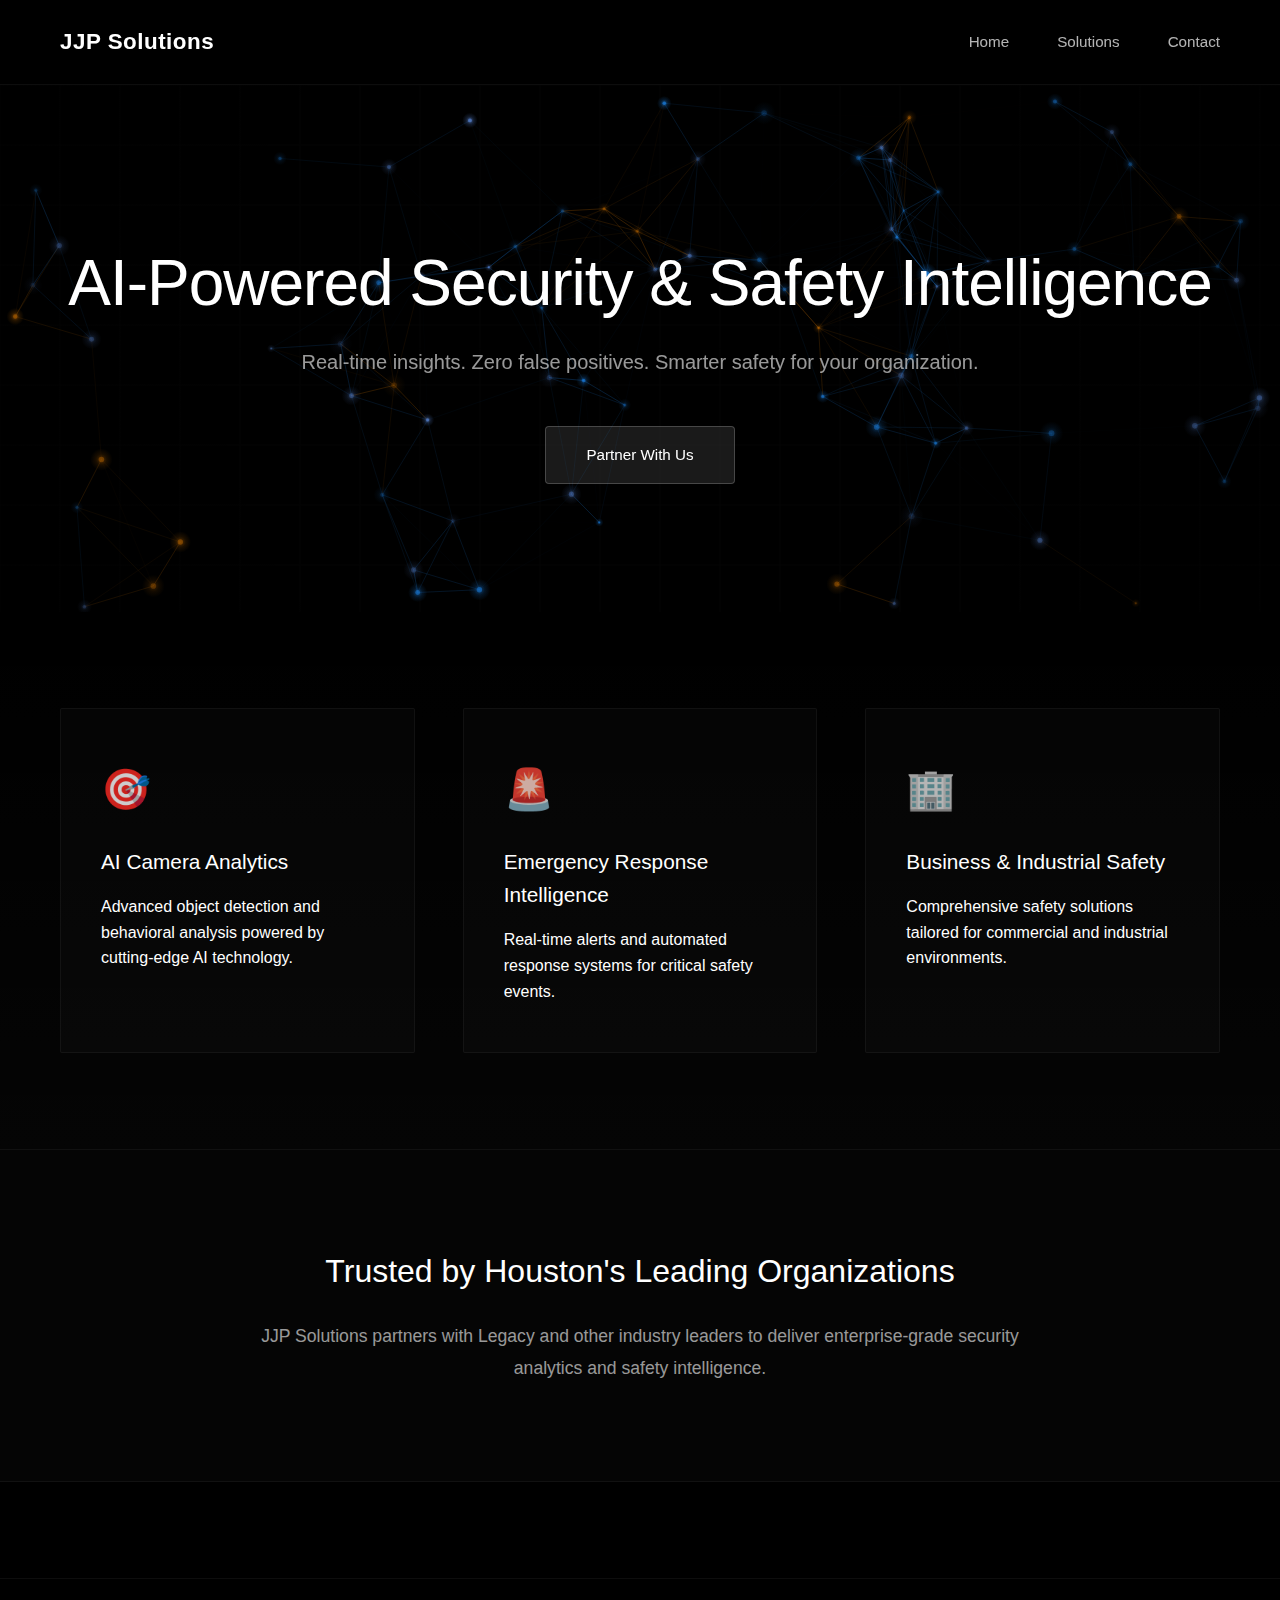
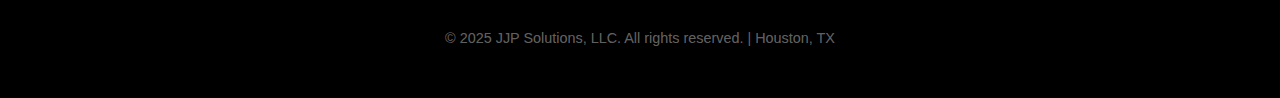
<file: index.html>
<!DOCTYPE html>
<html lang="en">
<head>
    <meta charset="UTF-8">
    <meta name="viewport" content="width=device-width, initial-scale=1.0">
    <title>JJP Solutions - AI-Powered Security & Safety Intelligence</title>
    <link rel="stylesheet" href="styles.css">
</head>
<body>
    <nav class="navbar">
        <div class="container">
            <div class="logo">JJP Solutions</div>
            <ul class="nav-links">
                <li><a href="index.html">Home</a></li>
                <li><a href="solutions.html">Solutions</a></li>
                <li><a href="contact.html">Contact</a></li>
            </ul>
        </div>
    </nav>

    <section class="hero">
        <div class="container">
            <h1>AI-Powered Security & Safety Intelligence</h1>
            <p class="subtitle">Real-time insights. Zero false positives. Smarter safety for your organization.</p>
            <a href="contact.html" class="cta-button">Partner With Us</a>
        </div>
    </section>

    <section class="features">
        <div class="container">
            <div class="feature-grid">
                <div class="feature-card">
                    <div class="icon">🎯</div>
                    <h3>AI Camera Analytics</h3>
                    <p>Advanced object detection and behavioral analysis powered by cutting-edge AI technology.</p>
                </div>
                <div class="feature-card">
                    <div class="icon">🚨</div>
                    <h3>Emergency Response Intelligence</h3>
                    <p>Real-time alerts and automated response systems for critical safety events.</p>
                </div>
                <div class="feature-card">
                    <div class="icon">🏢</div>
                    <h3>Business & Industrial Safety</h3>
                    <p>Comprehensive safety solutions tailored for commercial and industrial environments.</p>
                </div>
            </div>
        </div>
    </section>

    <section class="trust">
        <div class="container">
            <h2>Trusted by Houston's Leading Organizations</h2>
            <p>JJP Solutions partners with Legacy and other industry leaders to deliver enterprise-grade security analytics and safety intelligence.</p>
        </div>
    </section>

    <footer>
        <div class="container">
            <p>&copy; 2025 JJP Solutions, LLC. All rights reserved. | Houston, TX</p>
        </div>
    </footer>

    <script src="hero-background.js"></script>
</body>
</html>
</file>
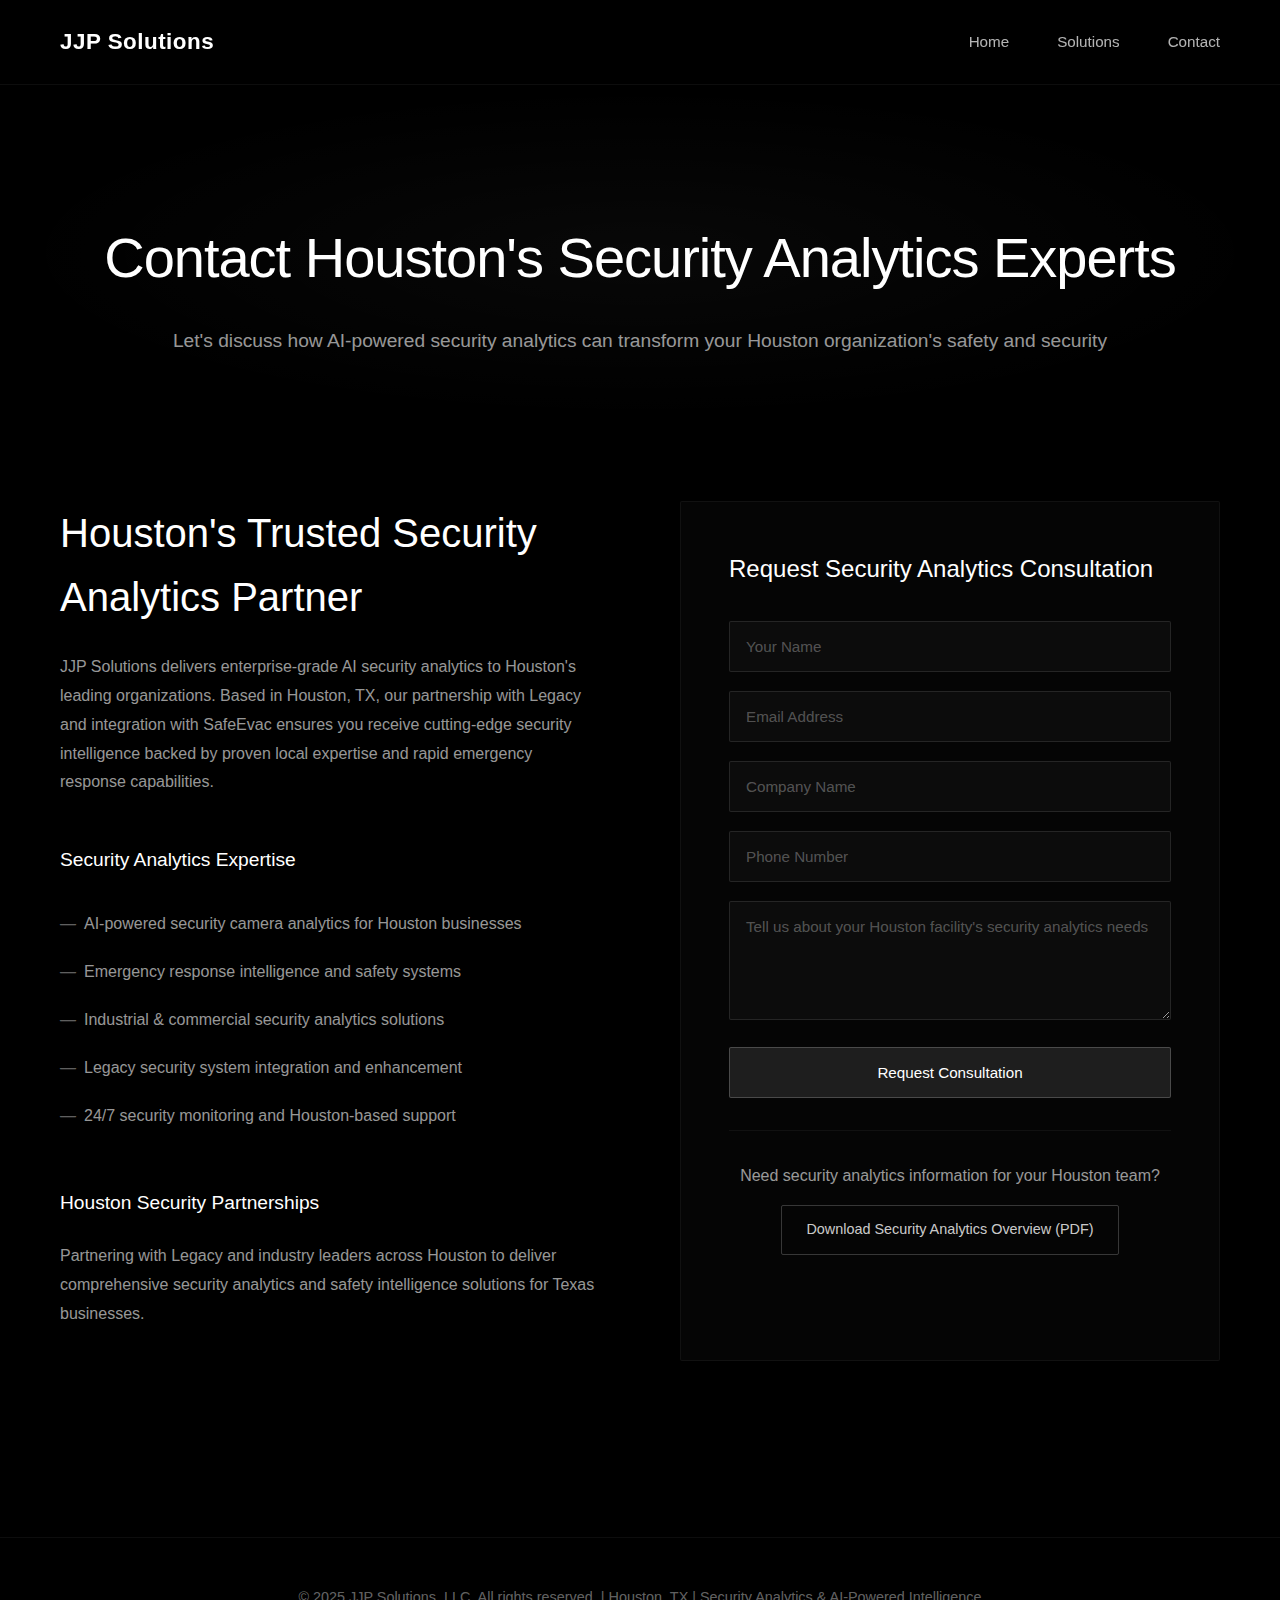
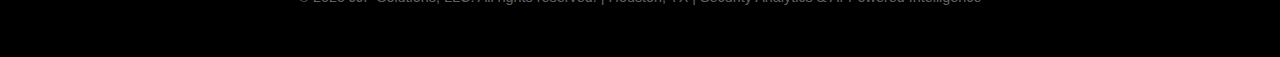
<file: contact.html>
<!DOCTYPE html>
<html lang="en">
<head>
    <meta charset="UTF-8">
    <meta name="viewport" content="width=device-width, initial-scale=1.0">
    <title>Contact Houston Security Analytics Experts | JJP Solutions</title>
    <meta name="description" content="Contact JJP Solutions for security analytics consultation in Houston, TX. Enterprise AI-powered security systems, camera analytics, emergency response intelligence, and comprehensive safety solutions for Houston businesses.">
    <meta name="keywords" content="contact security analytics Houston, Houston security consultation, AI security systems Houston, security analytics experts Houston, business security Houston, emergency response Houston, safety solutions Houston">
    <meta name="author" content="JJP Solutions, LLC">
    <meta name="geo.region" content="US-TX">
    <meta name="geo.placename" content="Houston">
    <link rel="canonical" href="https://jjpsolutions.com/contact.html">
    <link rel="stylesheet" href="styles.css">
</head>
<body>
    <nav class="navbar">
        <div class="container">
            <div class="logo">JJP Solutions</div>
            <ul class="nav-links">
                <li><a href="index.html">Home</a></li>
                <li><a href="solutions.html">Solutions</a></li>
                <li><a href="contact.html">Contact</a></li>
            </ul>
        </div>
    </nav>

    <section class="page-header">
        <div class="container">
            <h1>Contact Houston's Security Analytics Experts</h1>
            <p>Let's discuss how AI-powered security analytics can transform your Houston organization's safety and security</p>
        </div>
    </section>

    <section class="contact-content">
        <div class="container">
            <div class="contact-grid">
                <div class="contact-info">
                    <h2>Houston's Trusted Security Analytics Partner</h2>
                    <p>JJP Solutions delivers enterprise-grade AI security analytics to Houston's leading organizations. Based in Houston, TX, our partnership with Legacy and integration with SafeEvac ensures you receive cutting-edge security intelligence backed by proven local expertise and rapid emergency response capabilities.</p>

                    <div class="credentials">
                        <h3>Security Analytics Expertise</h3>
                        <ul>
                            <li>AI-powered security camera analytics for Houston businesses</li>
                            <li>Emergency response intelligence and safety systems</li>
                            <li>Industrial & commercial security analytics solutions</li>
                            <li>Legacy security system integration and enhancement</li>
                            <li>24/7 security monitoring and Houston-based support</li>
                        </ul>
                    </div>

                    <div class="partnership-info">
                        <h3>Houston Security Partnerships</h3>
                        <p>Partnering with Legacy and industry leaders across Houston to deliver comprehensive security analytics and safety intelligence solutions for Texas businesses.</p>
                    </div>
                </div>

                <div class="contact-form-wrapper">
                    <form class="contact-form">
                        <h3>Request Security Analytics Consultation</h3>
                        <input type="text" placeholder="Your Name" required>
                        <input type="email" placeholder="Email Address" required>
                        <input type="text" placeholder="Company Name">
                        <input type="tel" placeholder="Phone Number">
                        <textarea placeholder="Tell us about your Houston facility's security analytics needs" rows="5" required></textarea>
                        <button type="submit" class="submit-button">Request Consultation</button>
                    </form>

                    <div class="download-section">
                        <p>Need security analytics information for your Houston team?</p>
                        <a href="#" class="download-button">Download Security Analytics Overview (PDF)</a>
                    </div>
                </div>
            </div>
        </div>
    </section>

    <footer>
        <div class="container">
            <p>&copy; 2025 JJP Solutions, LLC. All rights reserved. | Houston, TX | Security Analytics & AI-Powered Intelligence</p>
        </div>
    </footer>
</body>
</html>
</file>
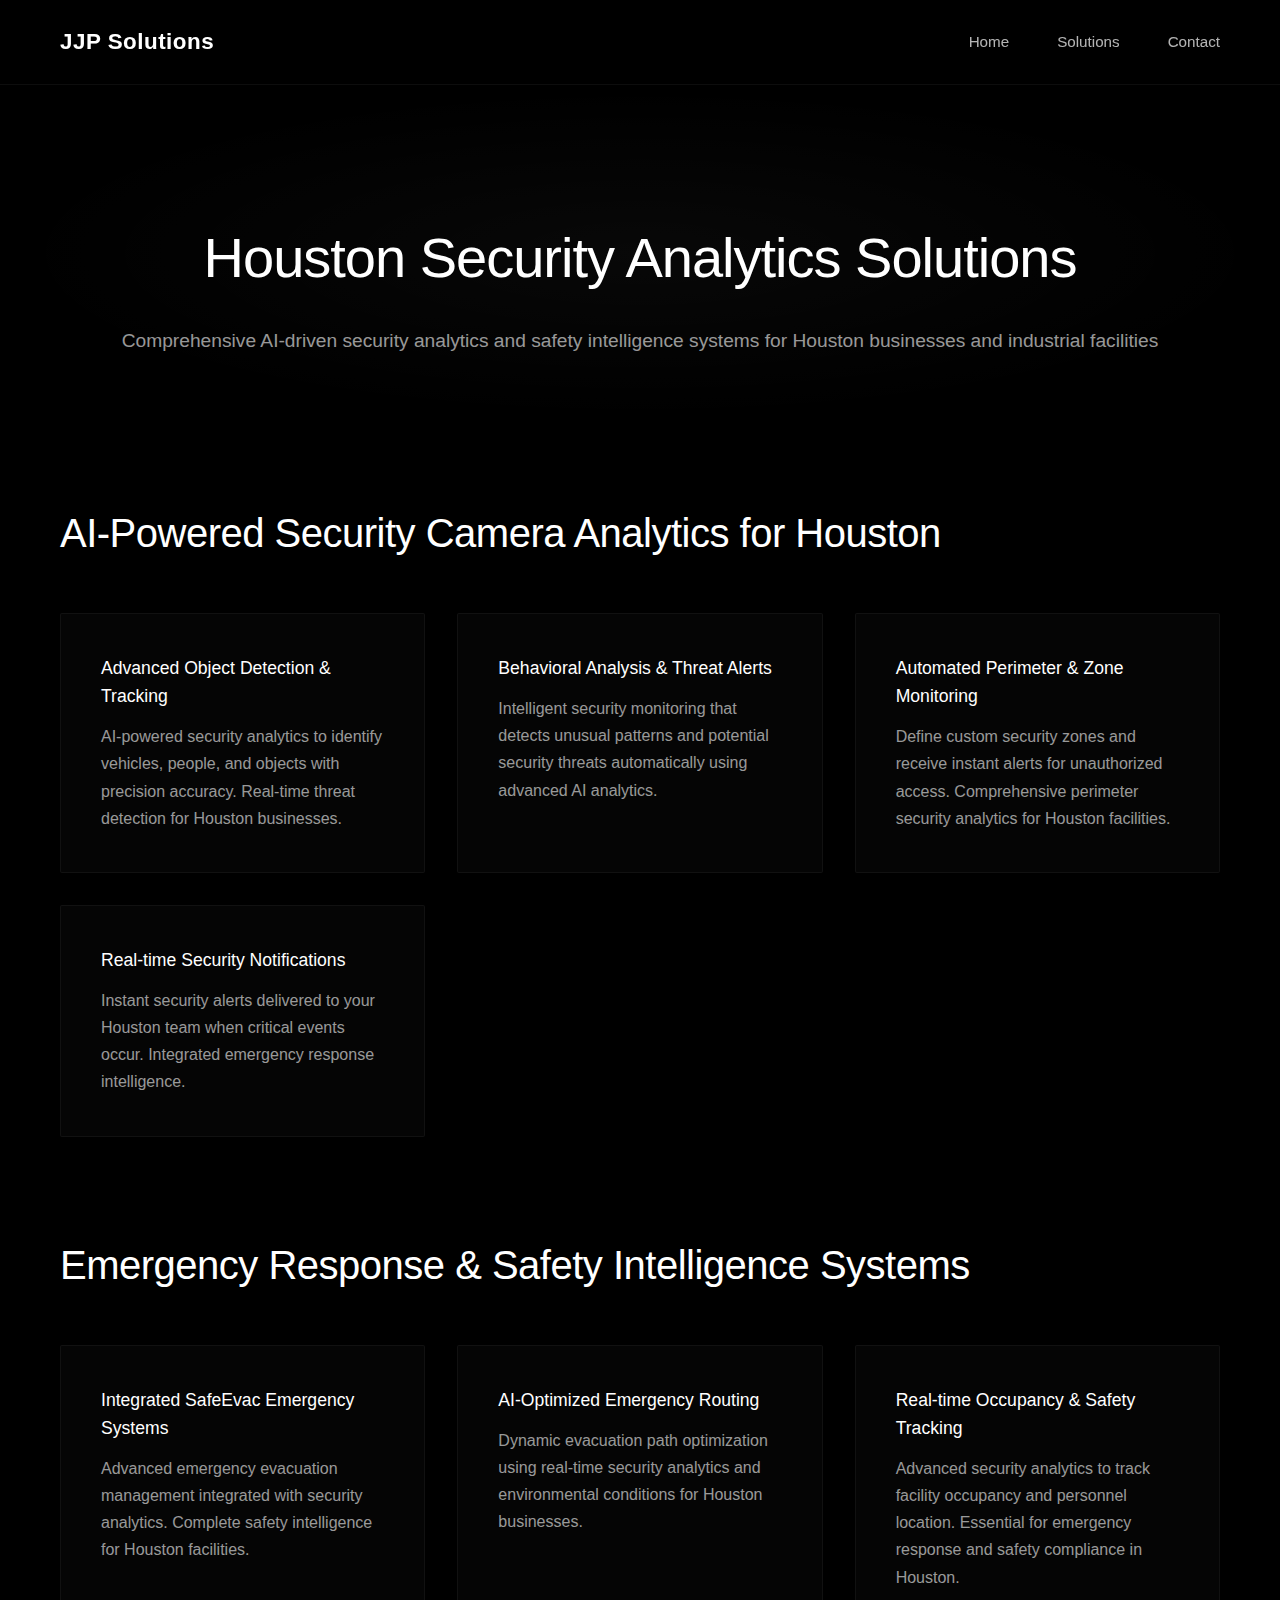
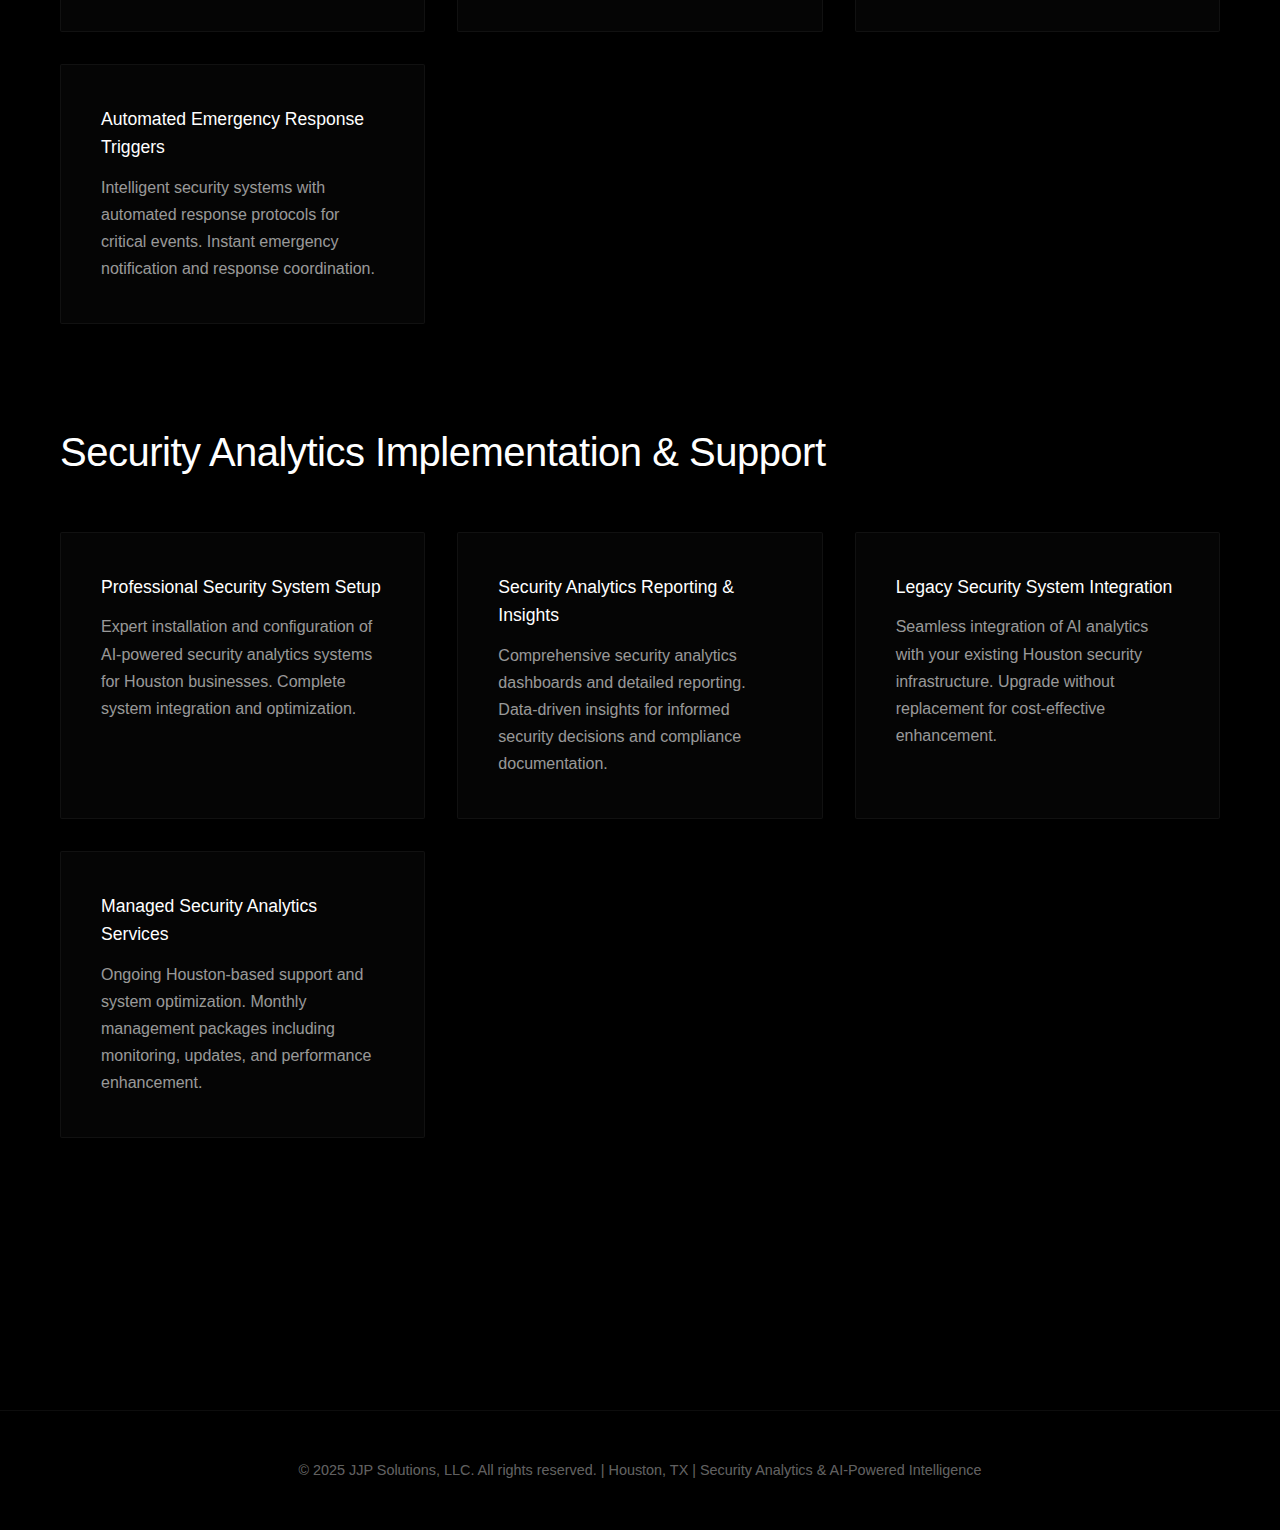
<file: solutions.html>
<!DOCTYPE html>
<html lang="en">
<head>
    <meta charset="UTF-8">
    <meta name="viewport" content="width=device-width, initial-scale=1.0">
    <title>Security Analytics Solutions Houston | AI Security Systems | JJP Solutions</title>
    <meta name="description" content="Comprehensive security analytics solutions for Houston businesses. AI-powered camera analytics, emergency evacuation systems, safety monitoring, and integrated security intelligence for commercial and industrial facilities.">
    <meta name="keywords" content="security analytics solutions Houston, AI security systems Houston, emergency response Houston, safety monitoring Houston, camera analytics Houston, evacuation systems Houston, security intelligence Houston">
    <meta name="author" content="JJP Solutions, LLC">
    <meta name="geo.region" content="US-TX">
    <meta name="geo.placename" content="Houston">
    <link rel="canonical" href="https://jjpsolutions.com/solutions.html">
    <link rel="stylesheet" href="styles.css">
</head>
<body>
    <nav class="navbar">
        <div class="container">
            <div class="logo">JJP Solutions</div>
            <ul class="nav-links">
                <li><a href="index.html">Home</a></li>
                <li><a href="solutions.html">Solutions</a></li>
                <li><a href="contact.html">Contact</a></li>
            </ul>
        </div>
    </nav>

    <section class="page-header">
        <div class="container">
            <h1>Houston Security Analytics Solutions</h1>
            <p>Comprehensive AI-driven security analytics and safety intelligence systems for Houston businesses and industrial facilities</p>
        </div>
    </section>

    <section class="solutions-content">
        <div class="container">
            <div class="solution-block">
                <h2>AI-Powered Security Camera Analytics for Houston</h2>
                <div class="solution-features">
                    <div class="feature-item">
                        <h4>Advanced Object Detection & Tracking</h4>
                        <p>AI-powered security analytics to identify vehicles, people, and objects with precision accuracy. Real-time threat detection for Houston businesses.</p>
                    </div>
                    <div class="feature-item">
                        <h4>Behavioral Analysis & Threat Alerts</h4>
                        <p>Intelligent security monitoring that detects unusual patterns and potential security threats automatically using advanced AI analytics.</p>
                    </div>
                    <div class="feature-item">
                        <h4>Automated Perimeter & Zone Monitoring</h4>
                        <p>Define custom security zones and receive instant alerts for unauthorized access. Comprehensive perimeter security analytics for Houston facilities.</p>
                    </div>
                    <div class="feature-item">
                        <h4>Real-time Security Notifications</h4>
                        <p>Instant security alerts delivered to your Houston team when critical events occur. Integrated emergency response intelligence.</p>
                    </div>
                </div>
            </div>

            <div class="solution-block">
                <h2>Emergency Response & Safety Intelligence Systems</h2>
                <div class="solution-features">
                    <div class="feature-item">
                        <h4>Integrated SafeEvac Emergency Systems</h4>
                        <p>Advanced emergency evacuation management integrated with security analytics. Complete safety intelligence for Houston facilities.</p>
                    </div>
                    <div class="feature-item">
                        <h4>AI-Optimized Emergency Routing</h4>
                        <p>Dynamic evacuation path optimization using real-time security analytics and environmental conditions for Houston businesses.</p>
                    </div>
                    <div class="feature-item">
                        <h4>Real-time Occupancy & Safety Tracking</h4>
                        <p>Advanced security analytics to track facility occupancy and personnel location. Essential for emergency response and safety compliance in Houston.</p>
                    </div>
                    <div class="feature-item">
                        <h4>Automated Emergency Response Triggers</h4>
                        <p>Intelligent security systems with automated response protocols for critical events. Instant emergency notification and response coordination.</p>
                    </div>
                </div>
            </div>

            <div class="solution-block">
                <h2>Security Analytics Implementation & Support</h2>
                <div class="solution-features">
                    <div class="feature-item">
                        <h4>Professional Security System Setup</h4>
                        <p>Expert installation and configuration of AI-powered security analytics systems for Houston businesses. Complete system integration and optimization.</p>
                    </div>
                    <div class="feature-item">
                        <h4>Security Analytics Reporting & Insights</h4>
                        <p>Comprehensive security analytics dashboards and detailed reporting. Data-driven insights for informed security decisions and compliance documentation.</p>
                    </div>
                    <div class="feature-item">
                        <h4>Legacy Security System Integration</h4>
                        <p>Seamless integration of AI analytics with your existing Houston security infrastructure. Upgrade without replacement for cost-effective enhancement.</p>
                    </div>
                    <div class="feature-item">
                        <h4>Managed Security Analytics Services</h4>
                        <p>Ongoing Houston-based support and system optimization. Monthly management packages including monitoring, updates, and performance enhancement.</p>
                    </div>
                </div>
            </div>
        </div>
    </section>

    <footer>
        <div class="container">
            <p>&copy; 2025 JJP Solutions, LLC. All rights reserved. | Houston, TX | Security Analytics & AI-Powered Intelligence</p>
        </div>
    </footer>
</body>
</html>
</file>
<file: styles.css>
* {
    margin: 0;
    padding: 0;
    box-sizing: border-box;
}

body {
    font-family: -apple-system, BlinkMacSystemFont, 'Segoe UI', Roboto, Oxygen, Ubuntu, Cantarell, sans-serif;
    line-height: 1.6;
    color: #ffffff;
    background: #000000;
    min-height: 100vh;
}

.container {
    max-width: 1200px;
    margin: 0 auto;
    padding: 0 20px;
}

/* Navigation */
.navbar {
    background: rgba(0, 0, 0, 0.8);
    padding: 1.5rem 0;
    position: sticky;
    top: 0;
    z-index: 100;
    backdrop-filter: blur(20px);
    border-bottom: 1px solid rgba(255, 255, 255, 0.05);
}

.navbar .container {
    display: flex;
    justify-content: space-between;
    align-items: center;
}

.logo {
    font-size: 1.4rem;
    font-weight: 600;
    color: #ffffff;
    letter-spacing: 0.5px;
}

.nav-links {
    display: flex;
    list-style: none;
    gap: 3rem;
}

.nav-links a {
    color: rgba(255, 255, 255, 0.7);
    text-decoration: none;
    transition: color 0.3s;
    font-size: 0.95rem;
    font-weight: 400;
}

.nav-links a:hover {
    color: #ffffff;
}

/* Hero Section */
.hero {
    padding: 10rem 0 8rem;
    text-align: center;
    background: linear-gradient(180deg, #000000 0%, #0a0a0a 30%, #1a1a1a 70%, #0f0f0f 100%);
    position: relative;
    overflow: hidden;
}

.hero h1 {
    font-size: 4rem;
    margin-bottom: 1.5rem;
    font-weight: 300;
    letter-spacing: -1px;
    line-height: 1.2;
}

.subtitle {
    font-size: 1.25rem;
    color: rgba(255, 255, 255, 0.6);
    margin-bottom: 3rem;
    font-weight: 300;
    max-width: 700px;
    margin-left: auto;
    margin-right: auto;
}

.cta-button {
    display: inline-block;
    padding: 1rem 2.5rem;
    background: rgba(255, 255, 255, 0.1);
    color: white;
    text-decoration: none;
    border-radius: 4px;
    font-weight: 400;
    transition: all 0.3s;
    border: 1px solid rgba(255, 255, 255, 0.2);
    font-size: 0.95rem;
}

.cta-button:hover {
    background: rgba(255, 255, 255, 0.15);
    border-color: rgba(255, 255, 255, 0.3);
}

/* Features Section */
.features {
    padding: 6rem 0;
    background: linear-gradient(180deg, transparent 0%, rgba(255, 255, 255, 0.02) 100%);
}

.feature-grid {
    display: grid;
    grid-template-columns: repeat(auto-fit, minmax(320px, 1fr));
    gap: 3rem;
}

.feature-card {
    background: rgba(255, 255, 255, 0.02);
    padding: 3rem 2.5rem;
    border-radius: 2px;
    text-align: left;
    border: 1px solid rgba(255, 255, 255, 0.05);
    transition: all 0.3s;
}

.feature-card:hover {
    background: rgba(255, 255, 255, 0.04);
    border-color: rgba(255, 255, 255, 0.1);
}

.icon {
    font-size: 2.5rem;
    margin-bottom: 1.5rem;
    opacity: 0.8;
}

.feature-card h3 {
    margin-bottom: 1rem;
    color: #ffffff;
    font-weight: 400;
    font-size: 1.3rem;
}

/* Trust Section */
.trust {
    padding: 6rem 0;
    text-align: center;
    background: rgba(255, 255, 255, 0.02);
    border-top: 1px solid rgba(255, 255, 255, 0.05);
    border-bottom: 1px solid rgba(255, 255, 255, 0.05);
}

.trust h2 {
    font-size: 2rem;
    margin-bottom: 1.5rem;
    font-weight: 300;
}

.trust p {
    font-size: 1.1rem;
    color: rgba(255, 255, 255, 0.6);
    max-width: 800px;
    margin: 0 auto;
    font-weight: 300;
    line-height: 1.8;
}

/* Page Header */
.page-header {
    padding: 8rem 0 4rem;
    text-align: center;
    background: radial-gradient(ellipse at center, rgba(255, 255, 255, 0.03) 0%, transparent 70%);
}

.page-header h1 {
    font-size: 3.5rem;
    margin-bottom: 1.5rem;
    font-weight: 300;
    letter-spacing: -1px;
}

.page-header p {
    font-size: 1.2rem;
    color: rgba(255, 255, 255, 0.6);
    font-weight: 300;
}

/* Solutions Content */
.solutions-content {
    padding: 5rem 0;
}

.solution-block {
    margin-bottom: 6rem;
}

.solution-block h2 {
    font-size: 2.5rem;
    margin-bottom: 3rem;
    color: #ffffff;
    font-weight: 300;
    letter-spacing: -0.5px;
}

.solution-features {
    display: grid;
    grid-template-columns: repeat(auto-fit, minmax(280px, 1fr));
    gap: 2rem;
}

.feature-item {
    background: rgba(255, 255, 255, 0.02);
    padding: 2.5rem;
    border-radius: 2px;
    border: 1px solid rgba(255, 255, 255, 0.05);
    transition: all 0.3s;
}

.feature-item:hover {
    background: rgba(255, 255, 255, 0.04);
    border-color: rgba(255, 255, 255, 0.1);
}

.feature-item h4 {
    color: #ffffff;
    margin-bottom: 0.8rem;
    font-weight: 400;
    font-size: 1.1rem;
}

.feature-item p {
    color: rgba(255, 255, 255, 0.6);
    font-weight: 300;
    line-height: 1.7;
}

/* Contact Content */
.contact-content {
    padding: 5rem 0;
}

.contact-grid {
    display: grid;
    grid-template-columns: 1fr 1fr;
    gap: 5rem;
}

.contact-info h2 {
    font-size: 2.5rem;
    margin-bottom: 1.5rem;
    color: #ffffff;
    font-weight: 300;
}

.contact-info p {
    margin-bottom: 2rem;
    color: rgba(255, 255, 255, 0.6);
    line-height: 1.8;
    font-weight: 300;
}

.credentials, .partnership-info {
    margin-top: 3rem;
}

.credentials h3, .partnership-info h3 {
    color: #ffffff;
    margin-bottom: 1.5rem;
    font-weight: 400;
    font-size: 1.2rem;
}

.credentials ul {
    list-style: none;
    padding-left: 0;
}

.credentials li {
    padding: 0.7rem 0;
    padding-left: 1.5rem;
    position: relative;
    color: rgba(255, 255, 255, 0.6);
    font-weight: 300;
}

.credentials li:before {
    content: "—";
    position: absolute;
    left: 0;
    color: rgba(255, 255, 255, 0.4);
}

.partnership-info p {
    color: rgba(255, 255, 255, 0.6);
    font-weight: 300;
}

/* Contact Form */
.contact-form-wrapper {
    background: rgba(255, 255, 255, 0.02);
    padding: 3rem;
    border-radius: 2px;
    border: 1px solid rgba(255, 255, 255, 0.05);
}

.contact-form h3 {
    margin-bottom: 2rem;
    color: #ffffff;
    font-weight: 400;
    font-size: 1.5rem;
}

.contact-form input,
.contact-form textarea {
    width: 100%;
    padding: 1rem;
    margin-bottom: 1.2rem;
    background: rgba(255, 255, 255, 0.03);
    border: 1px solid rgba(255, 255, 255, 0.1);
    border-radius: 2px;
    color: #ffffff;
    font-family: inherit;
    font-size: 0.95rem;
    transition: all 0.3s;
}

.contact-form input:focus,
.contact-form textarea:focus {
    outline: none;
    border-color: rgba(255, 255, 255, 0.2);
    background: rgba(255, 255, 255, 0.05);
}

.contact-form input::placeholder,
.contact-form textarea::placeholder {
    color: rgba(255, 255, 255, 0.3);
}

.submit-button {
    width: 100%;
    padding: 1rem;
    background: rgba(255, 255, 255, 0.1);
    color: white;
    border: 1px solid rgba(255, 255, 255, 0.2);
    border-radius: 2px;
    font-weight: 400;
    cursor: pointer;
    transition: all 0.3s;
    font-size: 0.95rem;
}

.submit-button:hover {
    background: rgba(255, 255, 255, 0.15);
    border-color: rgba(255, 255, 255, 0.3);
}

.download-section {
    margin-top: 2rem;
    padding-top: 2rem;
    border-top: 1px solid rgba(255, 255, 255, 0.05);
    text-align: center;
}

.download-section p {
    color: rgba(255, 255, 255, 0.6);
    font-weight: 300;
}

.download-button {
    display: inline-block;
    margin-top: 1rem;
    padding: 0.8rem 1.5rem;
    background: transparent;
    color: rgba(255, 255, 255, 0.8);
    text-decoration: none;
    border-radius: 2px;
    border: 1px solid rgba(255, 255, 255, 0.2);
    transition: all 0.3s;
    font-size: 0.9rem;
}

.download-button:hover {
    background: rgba(255, 255, 255, 0.05);
    border-color: rgba(255, 255, 255, 0.3);
}

/* Footer */
footer {
    background: transparent;
    padding: 3rem 0;
    text-align: center;
    border-top: 1px solid rgba(255, 255, 255, 0.05);
    margin-top: 6rem;
}

footer p {
    color: rgba(255, 255, 255, 0.4);
    font-size: 0.9rem;
    font-weight: 300;
}

/* Responsive */
@media (max-width: 768px) {
    .hero h1 {
        font-size: 2.5rem;
    }
    
    .page-header h1 {
        font-size: 2.5rem;
    }
    
    .contact-grid {
        grid-template-columns: 1fr;
        gap: 3rem;
    }
    
    .nav-links {
        gap: 1.5rem;
    }
    
    .feature-grid {
        grid-template-columns: 1fr;
    }
}
</file>
